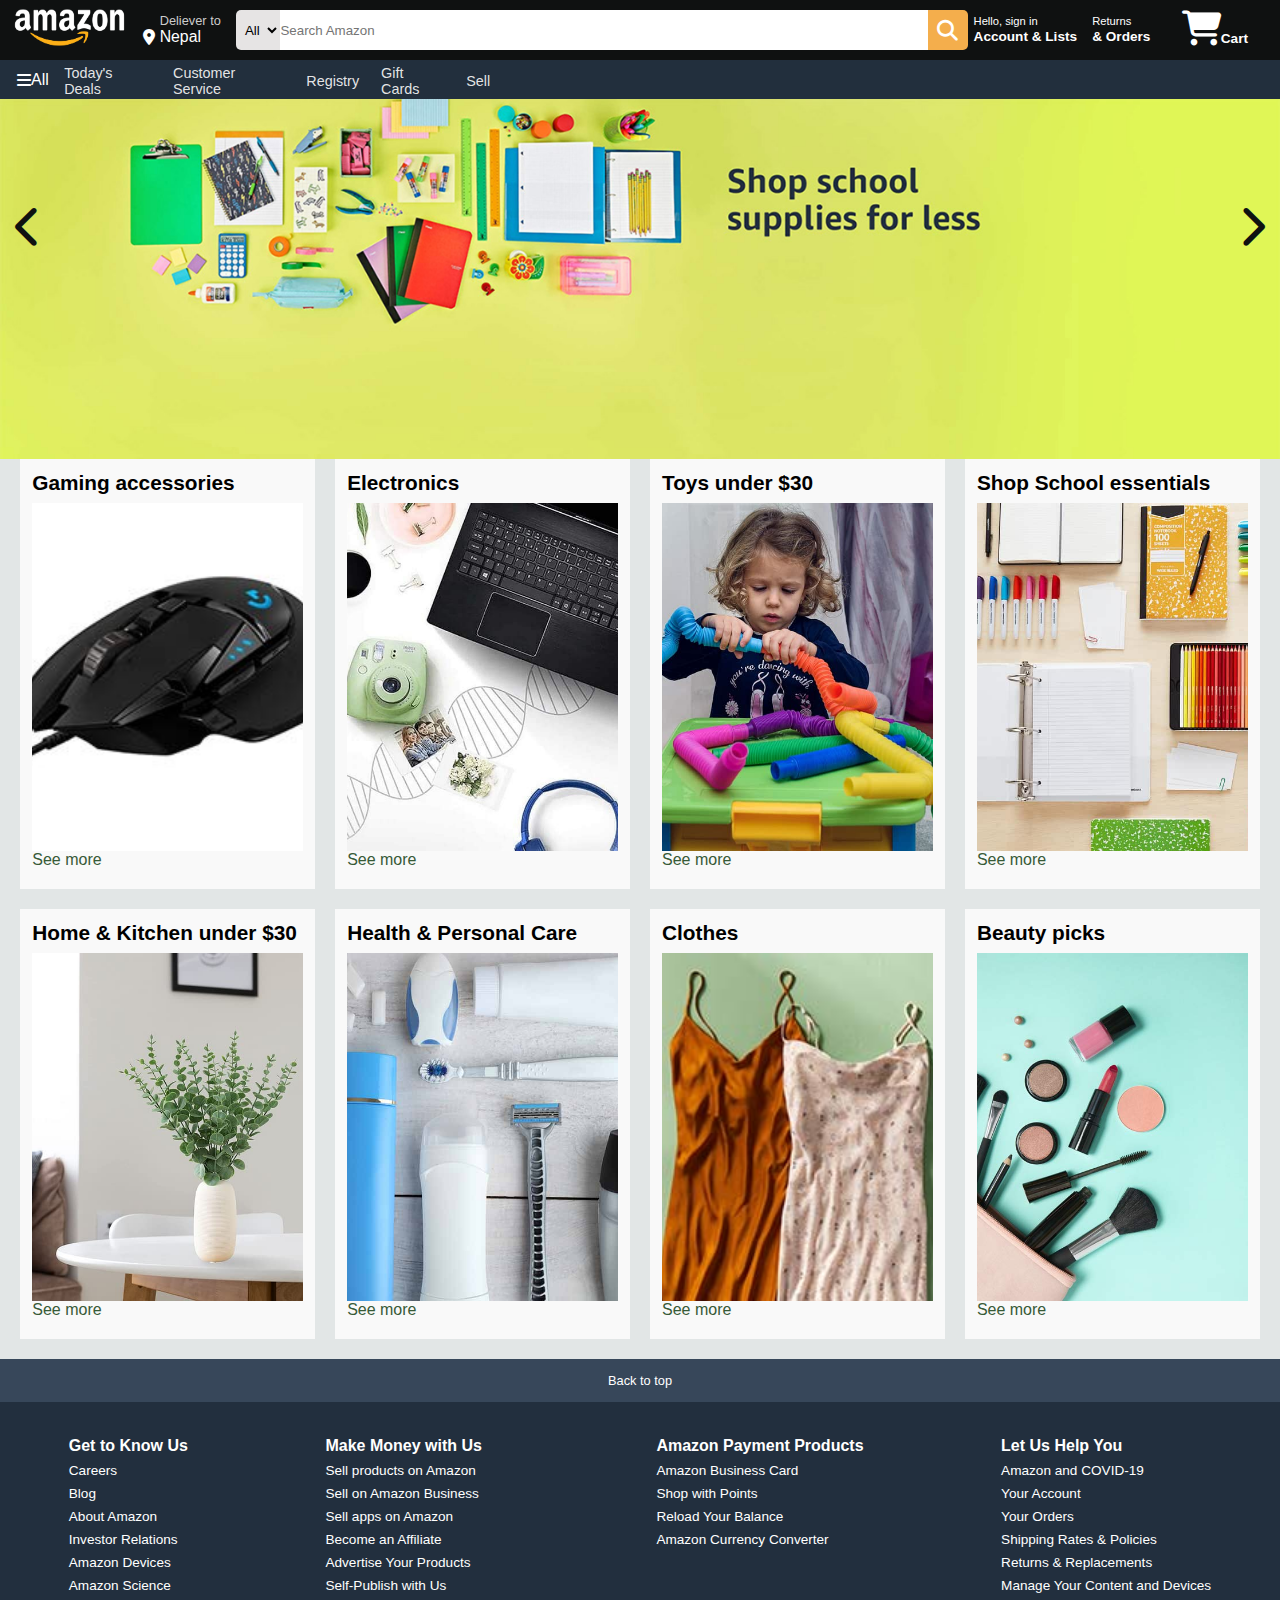
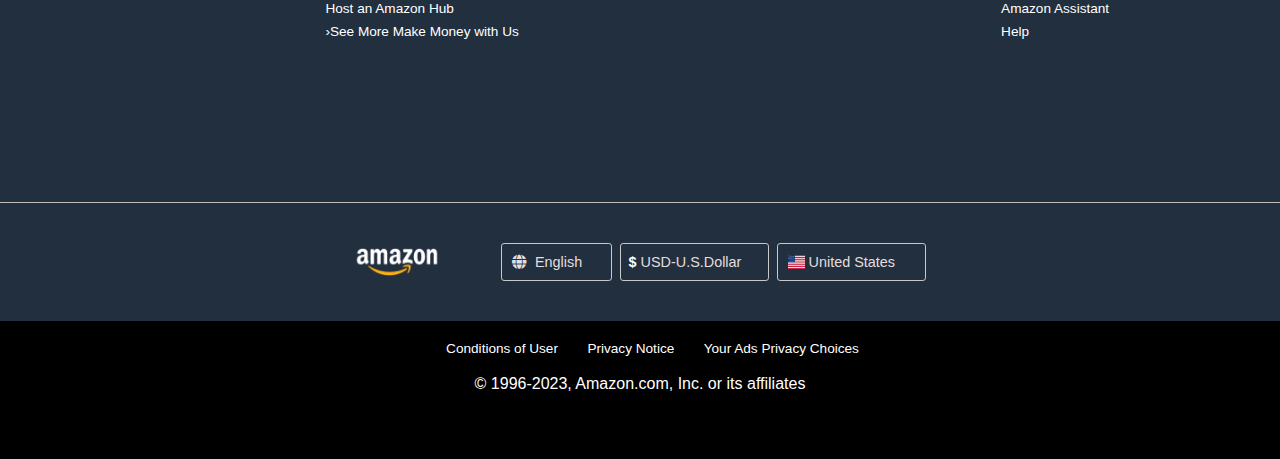
<file: index.html>
<!DOCTYPE html>
<html lang="en">
<head>
    <meta charset="UTF-8">
    <meta name="viewport" content="width=device-width, initial-scale=1.0">
    <title>Amazon</title>
    <link rel="stylesheet" href="https://cdnjs.cloudflare.com/ajax/libs/font-awesome/6.4.2/css/all.min.css">
    <link rel="stylesheet" href="style.css"> 
</head>
<body>
    <!--Header section-->
    <header>
        <div class="navbar">
            <!-- nav box1 -->
            <div class="nav-logo border">
                <a href="index.html"><div class="logo"><img src="Pictures/AL.png"></div></a>
                <!-- <div class="logo"> </div> -->
            </div>
            <!-- nav box2 -->
            <div class="nav-location border">
                <!--box2.1-->
                <p class="loc-first">Deliever to</p>
                <!--box2.2-->
                <div class="location-icon">
                    <i class="fa-solid fa-location-dot"></i>
                    <p class="loc-second">Nepal</p>
                </div>
            </div>
            <!--nav box3-->
            <div class="nav-search-bar">
                <select class="search-select">
                    <option>All</option>
                </select>
                <input placeholder="Search Amazon" class="search-input ">
                <div class="search-icon">
                    <i class="fa-solid fa-magnifying-glass"></i>
                </div>
            </div>
            <!--nav box4: sign in-->
            <div class="nav-signin border">
                <div class="nav-text">
                    <p><span>Hello, sign in</span></p>
                    <p class="nav-second">Account & Lists</p>
                </div>
            </div>

            <!--nav box5: return and order -->
            <div class="return-order border">
                <div class="nav-text">
                    <p><span>Returns</span></p>
                    <p class="nav-second">& Orders</p>
                </div>
            </div>
            <!--nav box6: cart-->
            <div class="nav-cart border">
                <i class="fa-solid fa-cart-shopping"></i>
                <p class="nav-second">Cart</p>
            </div>
        </div>
        <!--Panel Navigation-->
        <div class="panel">
            <div class="panel-all border">
                <i class="fa-solid fa-bars"></i>All
            </div>
            <!--panel options-->
            <div class="panel-options">
                <p class="border">Today's Deals</p>
                <p class="border">Customer Service</p>
                <p class="border">Registry</p>
                <p class="border">Gift Cards</p>
                <p class="border">Sell</p>
            </div>
        </div>
    </header>
    <!--End of header section -->   
    <!--Hero Section: Image Slider-->
    <div class="slider-container">
        <div class="slider">
            <div class="slide active"><img src="Pictures/HomeSliderImg1.jpeg"></div>
            <div class="slide"><img src="Pictures/HomeSliderImg2.jpg"></div>
            <div class="slide"><img src="Pictures/HomeSliderImg3.jpg"></div>
            <div class="slide"><img src="Pictures/HomeSliderImg4.jpg"></div>
            <div class="slide"><img src="Pictures/HomeSliderImg5.jpg"></div>
            <div class="slide"><img src="Pictures/HomeSliderImg6.jpg"></div>
        </div>
        <div class="slider-controls">
            <button class="prev-slide"><i class="fa-solid fa-chevron-left"></i></button>
            <button class="next-slide"><i class="fa-solid fa-chevron-right"></i></button>
        </div>
    </div>
    <!--End of image slider section-->
    <!--content section-->
    <div class="content-section">
        <div class="box box1">
           <div class="box-content">
                <h2>Gaming accessories</h2>
                <div class="box-img"
                style="background-image: url('Pictures/Product1.jpeg');">

                </div>
                <a href="#">See more</a>
           </div>
        </div>
        <div class="box box2">
            <div class="box-content">
                <h2>Electronics</h2>
                <div class="box-img"
                style="background-image: url('Pictures/Product2.jpeg');">

                </div>
                <a href="#">See more</a>
           </div>
        </div>
        <div class="box box3">
            <div class="box-content">
                <h2>Toys under $30</h2>
                <div class="box-img"
                style="background-image: url('Pictures/Product3.jpg');">

                </div>
                <a href="#">See more</a>
           </div>
        </div>
        <div class="box box4">
            <div class="box-content">
                <h2>Shop School essentials</h2>
                <div class="box-img"
                style="background-image: url('Pictures/Product4.jpg');">

                </div>
                <a href="#">See more</a>
           </div>
        </div>
        <!--continue 1:20-->

        <!--second row of items -->
        <div class="box box1">
           <div class="box-content">
                <h2>Home & Kitchen under $30</h2>
                <div class="box-img"
                style="background-image: url('Pictures/Product6.jpg');">

                </div>
                <a href="#">See more</a>
           </div>
        </div>
        <div class="box box2">
            <div class="box-content">
                <h2>Health & Personal Care</h2>
                <div class="box-img"
                style="background-image: url('Pictures/Product7.jpg');">

                </div>
                <a href="#">See more</a>
           </div>
        </div>
        <div class="box box3">
            <div class="box-content">
                <h2>Clothes</h2>
                <div class="box-img"
                style="background-image: url('Pictures/Product8.jpg');">

                </div>
                <a href="#">See more</a>
           </div>
        </div>
        <div class="box box4">
            <div class="box-content">
                <h2>Beauty picks</h2>
                <div class="box-img"
                style="background-image: url('Pictures/Product9.jpg');">

                </div>
                <a href="#">See more</a>
           </div>
        </div>                
    </div>
    <!--End of content section-->

    <!--Footer Section-->

    <!--End of Footer Section-->
    <footer>
        <!--Footer first panel  to back to top-->
        <div class="f-panel1">
            <a href="index.html"><p>Back to top</p></a>
        </div>
        <!--Footer second panel for links-->
        <div class="f-panel2-linkContainer">
            <!--Link first column-->
            <div class="link-column">
                <h4>Get to Know Us</h4>
                <a href="#" class="hover-link">Careers</a>
                <a href="#" class="hover-link">Blog</a>
                <a href="#" class="hover-link">About Amazon</a>
                <a href="#" class="hover-link">Investor Relations</a>
                <a href="#" class="hover-link">Amazon Devices</a>
                <a href="#" class="hover-link">Amazon Science</a>
            </div>

            <!--Link second column-->
            <div class="link-column">
                <h4>Make Money with Us</h4>
                <a href="#" class="hover-link">Sell products on Amazon</a>
                <a href="#" class="hover-link">Sell on Amazon Business</a>
                <a href="#" class="hover-link">Sell apps on Amazon</a>
                <a href="#" class="hover-link">Become an Affiliate</a>
                <a href="#" class="hover-link">Advertise Your Products</a>
                <a href="#" class="hover-link">Self-Publish with Us</a>
                <a href="#" class="hover-link">Host an Amazon Hub</a>
                <a href="#" class="hover-link">›See More Make Money with Us</a>
            </div>
            <!--Link third column-->
            <div class="link-column">
                <h4>Amazon Payment Products</h4>
                <a href="#" class="hover-link">Amazon Business Card</a>
                <a href="#" class="hover-link">Shop with Points</a>
                <a href="#" class="hover-link">Reload Your Balance</a>
                <a href="#" class="hover-link">Amazon Currency Converter</a>
            </div>
            <!--Link fourth column-->
            <div class="link-column">
                <h4>Let Us Help You</h4>
                <a href="#" class="hover-link">Amazon and COVID-19</a>
                <a href="#" class="hover-link">Your Account</a>
                <a href="#" class="hover-link">Your Orders</a>
                <a href="#" class="hover-link">Shipping Rates & Policies</a>
                <a href="#" class="hover-link">Returns & Replacements</a>
                <a href="#" class="hover-link">Manage Your Content and Devices</a>
                <a href="#" class="hover-link">Amazon Assistant</a>
                <a href="#" class="hover-link">Help</a>
            </div>



        </div>
        <!--footer third panel for language-->
        <div class="f-panel3-langContainer">
            <div class="logo2">
                <a href="index.html"><img src="Pictures/AL.png"></a>
                <!-- <img src="Pictures/AL.png"> -->
            </div>
            
            
            <div class="language-box box1">
                <div class="logo-globe">
                    <i class="fa-solid fa-globe"></i>
                </div>
                <p>English</p>

            </div>
            <div class="language-box box2">
                <p><b style="color: white;">$  </b>USD-U.S.Dollar</p>
            </div>
            <div class="language-box box3">
                <div class="logo-flag">
                    <img src="Pictures/USA-Flag.png">
                </div>
                <p>United States</p>
            </div>
        </div>
        <!--Footer fourth panel for privacy, terms and condition and copyright-->
        <div class="f-panel4-termsPrivacyContainer">
            <div class="terms-condition-container">
                <a href="#" class="hover-link">Conditions of User</a>
                <a href="#" class="hover-link">Privacy Notice</a>
                <a href="#" class="hover-link">Your Ads Privacy Choices</a>
            </div>
            <br>
            <p>© 1996-2023, Amazon.com, Inc. or its affiliates</p>
        </div>
    </footer>
    <!--JavaScript -->
    <!--Image slider-->
    <script src="main.js"></script>
</body>
</html>
</file>
<file: style.css>
*
{
    margin: 0px; 
    padding: 0px; 
    font-family: Arial, Helvetica, sans-serif;
}
body{
    background-color: #e2e6e6; 
    width:100%; 
}
.navbar{
    height: 60px; 
    max-width: 100%;
    background-color: #0f1111;
    color: white;
    display: flex;
    justify-content: space-evenly;
    align-items: center;

}
.nav-logo{
    margin-left: 10px;
    height: 55px; 
    width: 126px;
    cursor: pointer;
}
.border{
    border: 1.01px solid transparent;
}
.border:hover{
    border: 1.01px solid white; 
    border-radius: 1.5px;
}
.logo{
    height: 49px;
    width: 100%;  
}
.logo img{
    width: 100%;
    height: 100%; 
    object-fit: fill;
}


/* nav box2-->delivery location */
.nav-location{

    padding-left: 13px;
    width: 100px;
    height: 55px; 
    /* background-color: rgb(75, 72, 72); remove */
    cursor: pointer;
}
.loc-first{
    color: #cccccc; 
    font-size: 0.8rem;
    margin-top: 10px; 
    margin-left: 17px;
}
.loc-second{
    font-size: 0.99rem;
    margin-left: 5px;
}
.location-icon{
    display:flex; 
    align-items: center;
}

/*nav box3--> search bar*/
.nav-search-bar{
    display: flex; 
    justify-content: space-evenly;
    width: 790px; 
    height: 40px; 
    border-radius: 5px;
}

.search-select{
    background-color: #e6e4e4 ;
    width: 50px;
    text-align: center;
    border-top-left-radius: 5px;
    border-bottom-left-radius: 5px; 
    border: none; 
    cursor: pointer;
}
.search-input{
    background-color: #ffffff;
    width: 100%; 
    /* font-size: 0.88rem;
    word-spacing: 0.1rem; */
    border: none; 

}
.search-input:hover{
    border: 2px solid rgb(244, 174, 76);
}
.search-icon{
    font-size: 1.3rem;
    color: #ffffff;
    background-color: rgb(244, 174, 76);
    border-top-right-radius: 5px;
    border-bottom-right-radius: 5px;
    width: 45px; 
    display: flex; 
    justify-content: center;
    align-items: center;

}

/*nav box4--> sign in bar*/
.nav-signin{
    /* background-color: rgb(73, 73, 77); */
    height:55px; 
    width: 126px; 
    cursor: pointer; 


}
.nav-text{
    margin-top: 8px; 
    padding-left:5px;
}
span{
    font-size: 0.7rem;

}
.nav-second{
    font-size: 0.85rem;
    font-weight: 800;
}

/*nav box5--> returns & Orders*/
.return-order{
    /* background-color: rgb(73, 73, 77); */
    height:55px; 
    width: 100px; 
    cursor: pointer; 

}

/*nav box6-->cart*/
.nav-cart{
    /* background-color: rgb(73, 73, 77); */
    height:55px; 
    width: 105px; 
    cursor: pointer;
    display: flex; 
}
.nav-cart i{
    padding-top: 8px;
    font-size: 35px; 
}
.nav-cart p{
    padding-top: 28px; 
}

/*header--> panel*/
.panel{
    width: 100%; 
    height: 39px; 
    background-color: #222f3d;
    display: flex; 
    align-items: center;
}
.panel-all{
    width: 3%; 
    height: 100%;
    margin-left: 1%; 
    color: #ffffff; 
    display: flex; 
    align-items: center;
    justify-content: center;
    cursor: pointer; 
}
.panel-options{
    width: 35%; 
    height: 100%;
    display: flex;
    justify-content:space-around; 

}
.panel-options p{
    color: #f1f1f1f1; 
    font-size: 0.9rem;
    font-weight:14px ;
    height: 100%; 
    padding: 0px 10px 0px 10px; 
    display: flex; 
    align-items: center;
    cursor: pointer;
}

/*Image Slider Section*/
.slider-container{
    position: relative; 
    width: 100vw; 
    height: 40vh; 
    box-sizing: border-box;
    overflow: hidden;
}
.slider{
    display: flex;
    transition: transform 0.5s ease-in-out;

}
.slide{
    flex: 0 0 100%; 
    background-size: cover;
}
.slide img{
    width: 100%; 
}
.slide.active{
    transform: translateX(0);
}

/*Slider Controls*/
.slider-controls{
    position: absolute; 
    top: 3px; 
    width: 100%; 
    display: flex; 
    justify-content: space-between;
}
.prev-slide, .next-slide{
    width:4vw; 
    height: 28vh;
    font-size: 2.7rem; 
    color: #0f1111; 
    border:2px solid transparent;
    background-color: transparent;
    padding: 2vh 10px; 
    margin: 0 2.5px; 
    cursor: pointer; 
}
.prev-slide:focus, .next-slide:focus{
    border: 2px solid rgb(30, 83, 147); 
    border-radius: 3px;
    box-shadow: 1px rgb(255, 255, 255); 
}
/*content section*/
.content-section{
    width:100%; 
    box-sizing: border-box;
    /* border: 2px solid red;  */
    background-color: #e2e6e6; 
    display: flex;
    justify-content: space-evenly;
    flex-wrap: wrap;
    overflow: hidden;
}
.box{
    width: 23%; 
    height: 430px; 
    background-color: rgb(249, 249, 249); 
    margin-bottom: 20px;


}
.box-content{
    width: 92%; 
    height: 92%; 
    margin: 4% 4%; 
}
.box-img{
    height: 88%; 
    background-color: white;
    background-position: center; /* Center the image */
    background-repeat: no-repeat; /* Do not repeat the image */
    background-size: cover;
}
.box-content a{
    text-decoration: none;
    color: rgb(55, 90, 55);
}

.box-content h2{
    padding-bottom: 8px;
    font-size: 1.3rem;
}
.box-img:hover{
    cursor: pointer;
    
}

/*Footer section*/
footer{
    width: 100%; 
    height: 700px; 
    background-color: black;
}
footer .f-panel1{
    width: 100%; 
    height: 43px; 
    background-color:#37475a;
    display: flex; 
    justify-content: center;
    align-items: center;
}
.f-panel1 a{
    font-size: 0.8rem;
    color: white; 
    text-decoration: none;
}

/*Panel2--> link section*/
.f-panel2-linkContainer{
    width: 100%; 
    height: 400px; 
    background-color:rgba(34,47,62,255); 
    border-bottom: 1px solid rgb(195, 192, 192);
    display: flex;
    justify-content: space-around;
}
.link-column{
    display: flex;
    flex-direction: column;
    align-items: flex-start;
    color: white;
    margin-top: 35px;
    /* background-color: rgb(203, 129, 129); */
}
/* .link-column a{
    color: white; 
    text-decoration: none;
    padding-top: 8px; 
    font-size: 0.85rem;
} */
.hover-link{
    color: white; 
    text-decoration: none;
    padding-top: 8px; 
    font-size: 0.85rem;
}

.hover-link:hover{
    text-decoration: underline; 
}
/* .link-column a:hover{
    text-decoration: underline; 
    color: red;
} */
/*footer panel-3 for languages section*/

.f-panel3-langContainer{
    height: 118px; 
    display: flex;
    justify-content: center;
    align-items: center;
    background-color:rgba(34,47,62,255);
}
.logo2{
    height: 30%; 
    width: 6.7%; 
    margin-right: 4.2%;
}
.f-panel3-langContainer .logo2 img{
    width: 100%; 
    height: 100%; 
    object-fit:fill;

}
.language-box{
    height: 30%; 
    color: rgb(228, 222, 222);
    font-size: 0.9rem;
    margin-left: 0.6vw;
    padding-left: 0.6vw;
    padding-right: 2.1vw; 
    border: 0.3px solid rgb(202, 202, 202);
    border-radius: 3.1px;
    display: flex;
    justify-content: center;
    align-items: center;
    cursor: pointer;
}

.logo-globe{
    width: 13%; 
    margin-right: 13px;
}
.logo-flag{
    width:15%;
    height: 100%; 
    display: flex;
    justify-content: center;
    align-items: center;
    margin-right: 3%;
}
.logo-flag img{
    width: 100%; 
    height: 38%; 
    object-fit: fill;
}

/*footer last panel for terms and conditions and copyright*/
.f-panel4-termsPrivacyContainer{
    width: 100%; 
    height: 50px;
    color: white; 
    display: flex;
    flex-direction: column;
    justify-content: center;
    align-items: center;
    margin-top: 20px;
}
.terms-condition-container a{
    color: white;
    margin-left: 25px;
    text-decoration: none;
}
</file>
